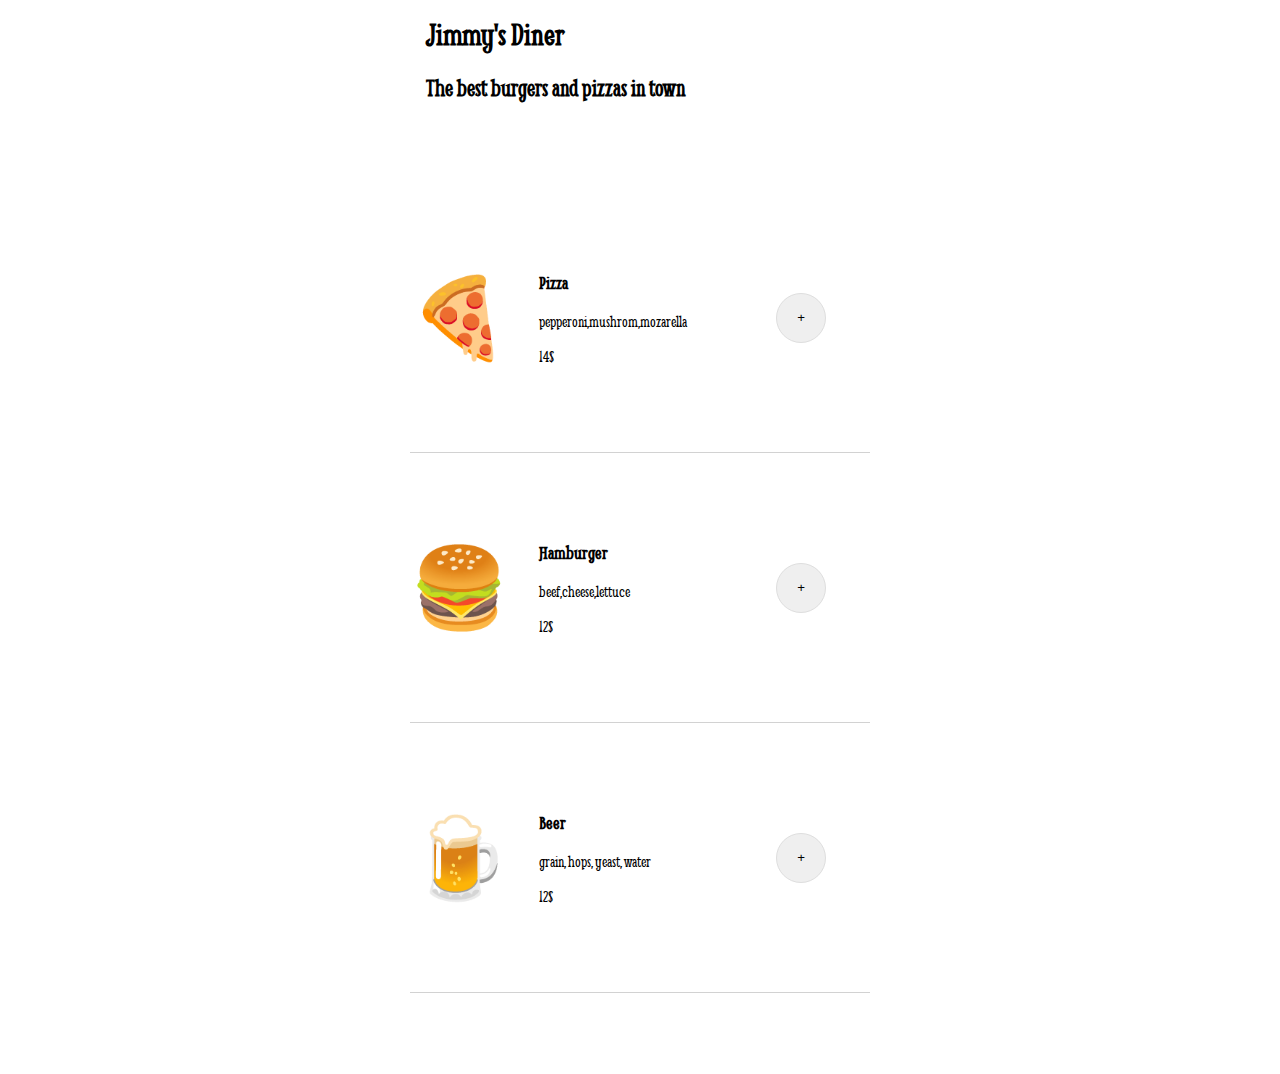
<file: index.html>
<html>
    <head>
       <link rel="stylesheet" href="restaurant_ordering_app.css" >
       <link href="https://fonts.googleapis.com/css2?family=Smythe&display=swap" rel="stylesheet">
       <meta name="viewport" content="width=device-width, initial-scale=1" />
    </head>
    <body>
        <header>
            <div id="sign">
            <h1>Jimmy's Diner</h1>
            <h2>The best burgers and pizzas in town</h2>
            </div>
        </header>
        <section id="menu">
        </section>
        <div id="delete">
        <h3 id="your-order"></h3>
        <section id="order-list"></section>
        <div class="total-price-container">
            <h3 id="total-price"></h3> 
            <h3 id="total-price-num" class="total-price-num"></h3>   
        </div>   
          
           <button id="complete-button" class="green-btn hidden" data-complete="complete">Complete order</button>
           </div>
           <div class="form-container">
            <form id="hidden-form">
                <h3 class="center-title">Enter card details</h3>
                <div class="user-detail-container">
                <textarea id="name"></textarea>
                </div>
                <div class="user-detail-container">
                <textarea></textarea>
                </div>
                <div class="user-detail-container">
                <textarea></textarea>
                </div>
                <button class="green-btn pay-btn" type="button" data-pay="pay">Pay</button>
                </form>
           </div> 
           
                              
	<script src="restaurant_ordering_app.js" type="module"></script>
    </body>
</html>
</file>
<file: restaurant_ordering_app.css>
*{
    box-sizing: border-box;
}

body {
    font-family: Smythe;
    width: 100%;
    height: 100%;
    max-width: 460px;
    margin: auto;
    overflow: scroll;
    -webkit-overflow-scrolling: touch;
} 

header {
    width: 100%;
    height: 167px;
    margin-left: 0
}

#sign {
    margin: 1em;
}

.item {
    display: flex;
    height: 30%;
    width: 100%;
    margin: auto;
    border-bottom: 1px solid #D2D2D2;  
}

.emoji {
    font-size: 79px;
    width: 85px;
    margin: auto;
    margin-left: 0;   
}

.menu-text {
    margin: auto;
    margin-left: 0px;
    width: 150px;

}

.add-btn {
    border-radius: 50px;
    border: 1.5px solid #DEDEDE;
    width: 50px;
    height: 50px;
    margin: auto;
    
}

.order-element-container {
    display: flex;
    justify-content: space-beetwen;
}

.remove-btn {
    font-family: 'Verdana';
    font-style: normal;
    font-weight: 400;
    font-size: 12px;
    line-height: 24px;
    color: #BBBBBB;
    border: none;
    height: 22px;
    margin: auto;
    background-color: white;
    margin-left: 0
}

.total-price-container {
    display: flex;
    justify-content: space-between;
    width: 100% ;
}

#total-price {
    width: 100px;
    height: 10px;
    margin-left: 0
}

#total-price-num {
    width: 20px;
    height: 25px;
}

#hidden-form{
    display: none;
}

.hidden {
    display: none;
}

.form-container {
    display: flex;
    justify-content: center;
}

form {
    position: fixed;    
    top: 5em;
    bottom: 5em;
    background: #FFFFFF;
    border-radius: 4px;   
}

.user-detail-container {
    box-sizing: border-box;
    display: flex;
    justify-content: center;
    align-items: center;
    width: 100%;
    height: 71px;
    border-radius: 3.88991px;
}

textarea {
    resize: none;
    margin: auto;
}

.center {
    margin: auto;
    display: flex;
    justify-content: center;
    text-align: center;
    width: 100%;
    height: 120px;
    background: #ECFDF5;
}

.center-title {
    text-align: center
}

.green-btn {
    border: none;
    color: white;
    width: 100%;
    height: 51.3px;
    background: #16DB99;
    border-radius: 3.88991px;
    margin-bottom: 1.5em
}
</file>
